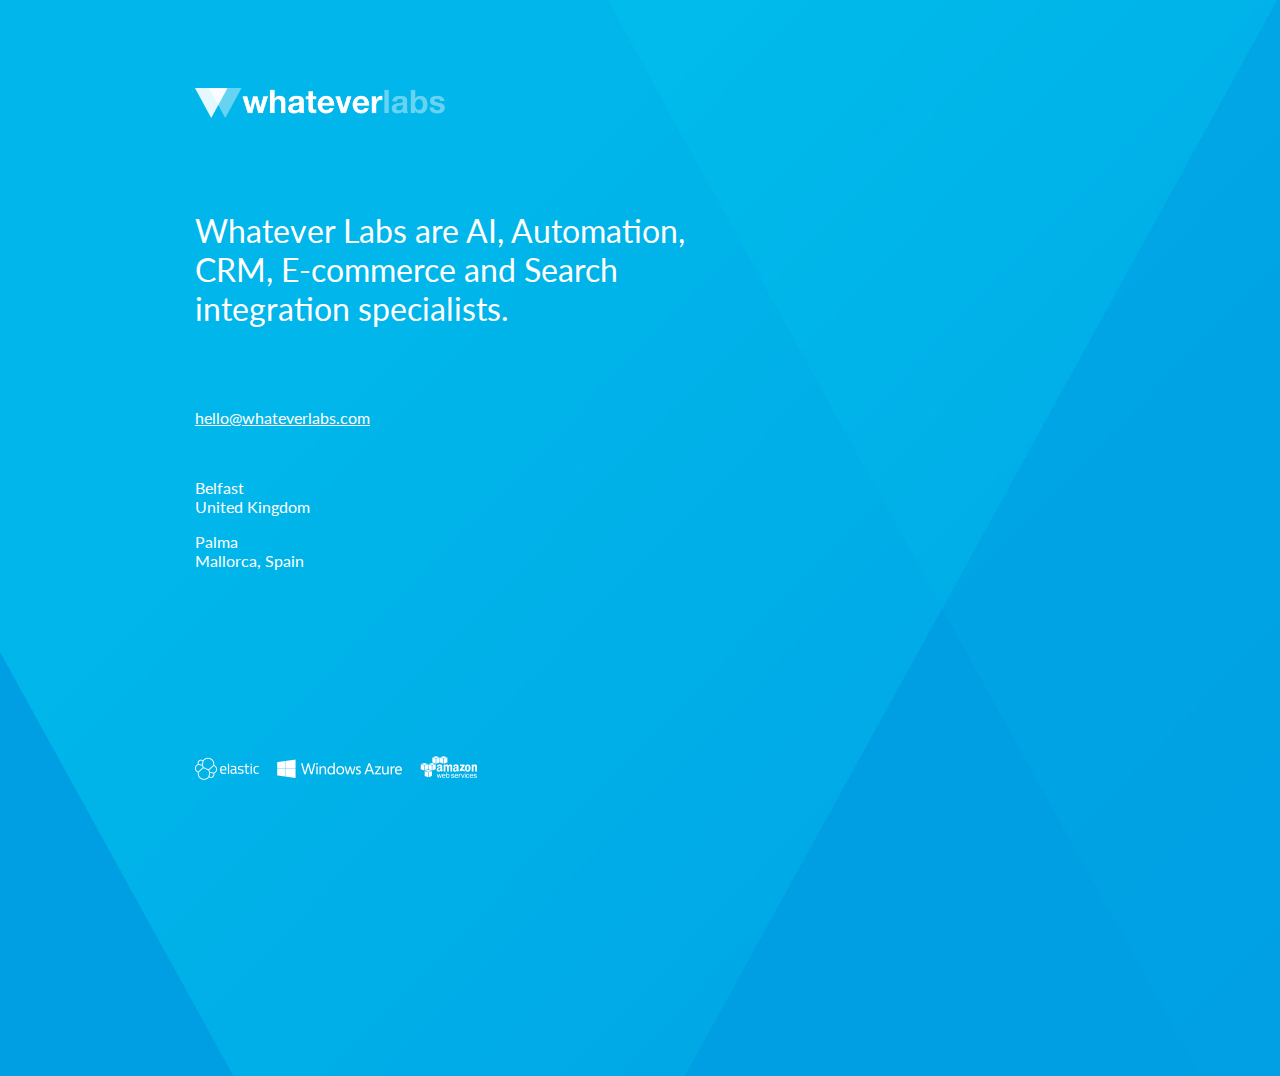
<file: index.html>
<!DOCTYPE html>
<html>

<head>
    <title>AI, CRM, Ecommerce, Automation, Search in Mallorca & Belfast</title>
    <meta charset="utf-8" />
    <meta name="viewport" content="width=device-width, initial-scale=1">
    <meta name="description"
        content="Whatever Labs is a boutique consultancy and development house specialising in search, document management, cataloguing and ecommerce systems." />

    <link href="https://fonts.googleapis.com/css?family=Lato" rel="stylesheet">
    <link href="style.css" rel="stylesheet" />

    <link rel="apple-touch-icon" sizes="60x60" href="apple-touch-icon.png">
    <link rel="icon" type="image/png" href="favicon-32x32.png" sizes="32x32">
    <link rel="icon" type="image/png" href="favicon-16x16.png" sizes="16x16">
    <link rel="manifest" href="manifest.json">
    <meta name="theme-color" content="#ffffff">
</head>

<body>
    <header>
        <img id="logo" src="img/logo.png" alt="web belief" />
    </header>
    <main>
        <h1>Whatever Labs are AI, Automation, CRM, E-commerce and Search integration specialists.</h1>
        <p>
            <a href="mailto:hello@whateverlabs.com">hello@whateverlabs.com</a>
        </p>
        <p>&nbsp;
        </p>
        <p>
            Belfast<br />
            United Kingdom<br />
        </p>
         <p>
            Palma<br />
            Mallorca, Spain<br />
        </p>
    </main>
    <footer>
        <img src="img/elasticsearch.png" alt="elasticsearch" />
        <img src="img/windows-azure.png" alt="Windows Azure" />
        <img src="img/amazon-web-services.png" alt="Amazon Web Services" />
    </footer>
</body>

</html>
</file>
<file: style.css>
body {
    background-image: url(img/background_large.jpg);
    -ms-background-size: cover;
    background-size: cover;
    background-position: 0 0;
    background-repeat: no-repeat;
    color: #fff;
    font-family: 'Lato', sans-serif;
    padding: 80px 60px;
    height: 100vh;
}

header,
main,
footer {
    width: 100%;
    max-width: 890px;
    margin: 0 auto;
}

#logo {
    width: 250px;
}

h1 {
    width: 100%;
    max-width: 540px;
    font-weight: normal;
    margin: 90px 0 80px;
    font-size: 32px;
}

a {
    color: #fff;
}

footer {
    margin-top: 150px;
}

    footer > img {
        margin: 0 14px 10px 0;
    }

@media(max-width: 768px) {


    h1 {
        font-size: 24px;
    }
}

@media(max-width: 320px) {
    
    body {
        height: 100%;
    }

    h1 {
        margin: 70px 0 60px;
        font-size: 20px;
    }
}
</file>
